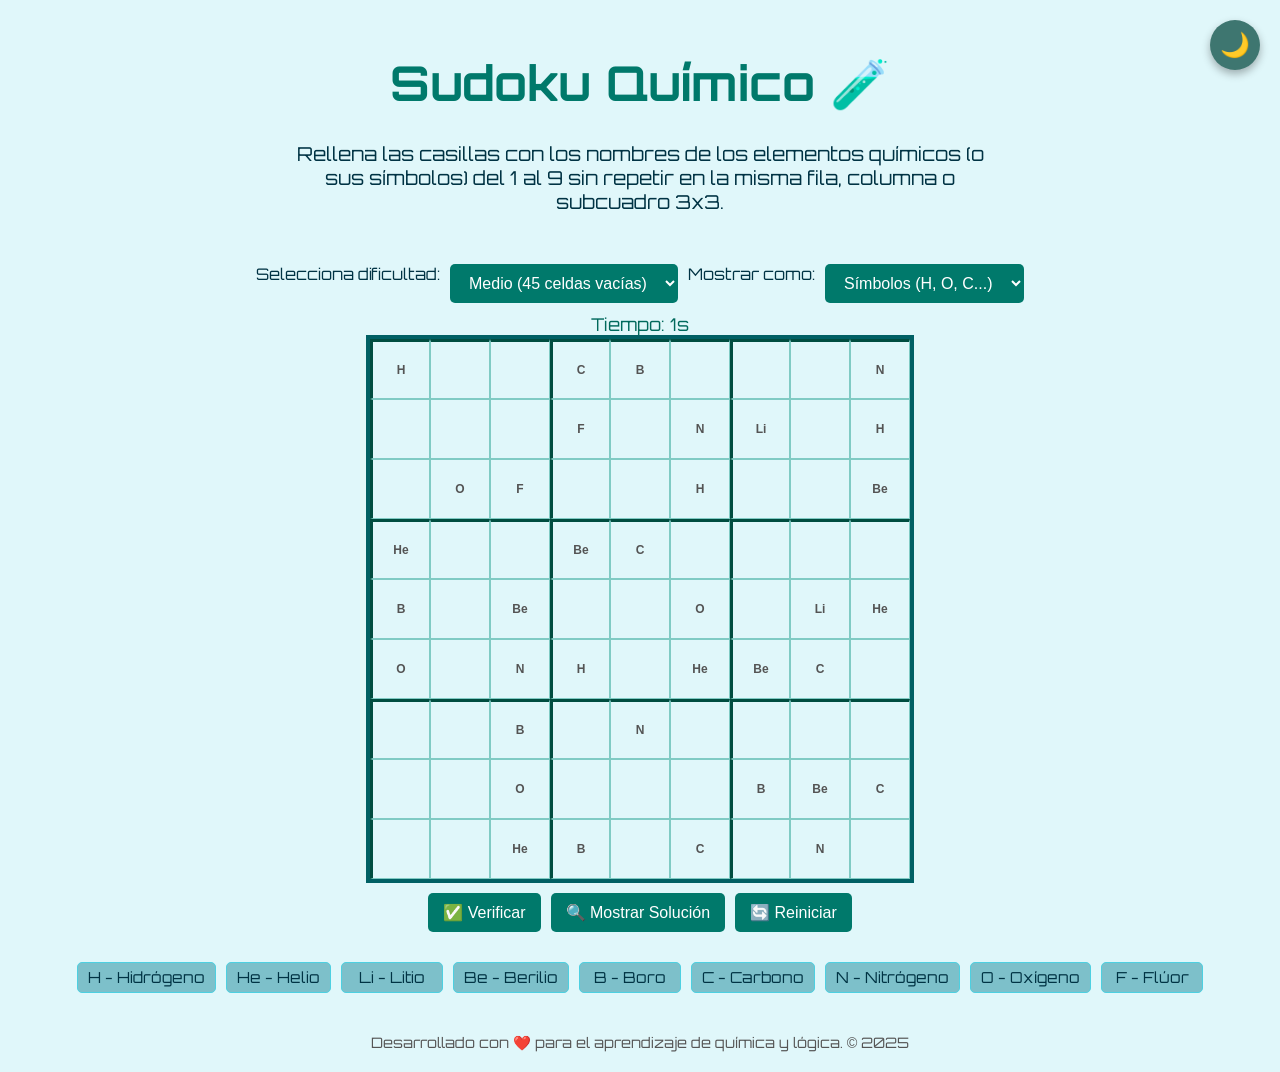
<file: SudokuXD.html>
<!DOCTYPE html>
<html lang="es">
<head>
  <meta charset="UTF-8" />
  <meta name="viewport" content="width=device-width, initial-scale=1.0" />
  <title>🧪 Sudoku Químico</title>
  <link href="https://fonts.googleapis.com/css2?family=Orbitron:wght@400;700&display=swap" rel="stylesheet" />
  <style>
    body {
      font-family: 'Orbitron', sans-serif;
      background: #e0f7fa;
      margin: 0;
      padding: 20px;
      display: flex;
      flex-direction: column;
      align-items: center;
      color: #003344;
      position: relative;
      min-height: 100vh;
    }

    h1 {
      font-size: 3em;
      margin-bottom: 10px;
      color: #00796b;
    }

    .description {
      max-width: 700px;
      text-align: center;
      font-size: 1.2em;
      margin-bottom: 30px;
    }

    .sudoku {
      display: grid;
      grid-template-columns: repeat(9, 60px);
      grid-template-rows: repeat(9, 60px);
      border: 4px solid #006064;
    }

    .cell {
      box-sizing: border-box;
      border: 1px solid #80cbc4;
      display: flex;
      align-items: center;
      justify-content: center;
      padding: 0;
      overflow: hidden;
    }

    .cell input {
      width: 100%;
      height: 100%;
      font-size: 12px;
      text-align: center;
      font-weight: bold;
      text-transform: capitalize;
      border: none;
      background: transparent;
      margin: 0;
      padding: 0;
      box-sizing: border-box;
    }

    .cell input.correct {
      background-color: #c8e6c9;
      box-sizing: border-box;
    }

    .cell input.incorrect {
      background-color: #ffcdd2;
      box-sizing: border-box;
    }

    .top-border { border-top: 3px solid #004d40; }
    .left-border { border-left: 3px solid #004d40; }

    .legend {
      display: flex;
      flex-wrap: wrap;
      justify-content: center;
      margin-top: 30px;
      gap: 10px;
    }

    .legend-item {
      background: #7dc0ca;
      padding: 5px 10px;
      border: 1px solid #4dd0e1;
      border-radius: 5px;
      font-size: 0.95em;
      text-align: center;
      min-width: 80px;
    }

    .controls {
      margin-top: 20px;
      display: flex;
      gap: 10px;
      flex-wrap: wrap;
      justify-content: center;
    }

    .controls button, .controls select {
      padding: 10px 15px;
      font-size: 1em;
      border: none;
      border-radius: 5px;
      background-color: #00796b;
      color: white;
      cursor: pointer;
      transition: background-color 0.3s ease;
    }

    .controls button:hover, .controls select:hover {
      background-color: #004d40;
    }

    #timer {
      margin-top: 10px;
      font-size: 1.1em;
      color: #00695c;
    }

    footer {
      margin-top: 40px;
      font-size: 0.9em;
      color: #555;
    }

    /* Mensaje grande centrado con animación */
    #message-overlay {
      position: fixed;
      top: 50%;
      left: 50%;
      transform: translate(-50%, -50%) scale(0.7);
      background: rgba(0, 150, 136, 0.9);
      color: white;
      font-size: 3em;
      font-weight: 700;
      padding: 30px 50px;
      border-radius: 15px;
      box-shadow: 0 0 20px rgba(0, 150, 136, 0.8);
      opacity: 0;
      pointer-events: none;
      z-index: 9999;
      text-align: center;
      user-select: none;
      transition: opacity 0.5s ease, transform 0.5s ease;
    }

    #message-overlay.show {
      opacity: 1;
      transform: translate(-50%, -50%) scale(1);
      pointer-events: auto;
    }

    #message-overlay.error {
      background: rgba(211, 47, 47, 0.9);
      box-shadow: 0 0 20px rgba(211, 47, 47, 0.8);
    }

    /* Pantalla WASTED estilo GTA */
    #wasted-screen {
      position: fixed;
      top: 0;
      left: 0;
      width: 100vw;
      height: 100vh;
      background: rgba(0, 0, 0, 0.511) center center no-repeat;
      background-size: contain;
      opacity: 0;
      pointer-events: none;
      z-index: 10000;
      transition: opacity 1s ease;
      display: flex;
      justify-content: center;
      align-items: center;
      font-family: 'Orbitron', sans-serif;
      color: white;
      font-size: 10vw;
      font-weight: 900;
      text-shadow:
        -2px -2px 0 #ff0000,
        2px -2px 0 #ff0000,
        -2px 2px 0 #ff0000,
        2px 2px 0 #ff0000;
      user-select: none;
    }

    #wasted-screen.show {
      opacity: 1;
      pointer-events: auto;
    }

    #modoNocheBtn {
  position: fixed;
  top: 20px;
  right: 20px;
  background-color: #3e7670;
  color: white;
  border: none;
  border-radius: 50%;
  width: 50px;
  height: 50px;
  font-size: 1.5em;
  cursor: pointer;
  box-shadow: 0 4px 8px rgba(0,0,0,0.3);
  transition: background-color 0.3s ease, transform 0.3s ease;
  z-index: 10001;
}

#modoNocheBtn:hover {
  background-color: #004d40;
  transform: scale(1.1);
}

/* Modo oscuro para toda la página */
body.modo-oscuro {
  background-color: #121212;
  color: #eee;
}

/* Modo oscuro adaptado a otros elementos */
body.modo-oscuro .controls button,
body.modo-oscuro .controls select,
body.modo-oscuro #modoNocheBtn {
  background-color: #333;
  color: #eee;
}

body.modo-oscuro .controls button:hover,
body.modo-oscuro .controls select:hover,
body.modo-oscuro #modoNocheBtn:hover {
  background-color: #555;
}

  </style>
</head>
<body>
  <button id="modoNocheBtn" onclick="alternarModo()">🌙</button>

  <h1>Sudoku Químico 🧪</h1>
  <p class="description">Rellena las casillas con los nombres de los elementos químicos (o sus símbolos) del 1 al 9 sin repetir en la misma fila, columna o subcuadro 3x3.</p>

  <div class="controls">
    <label for="difficulty">Selecciona dificultad: </label>
    <select id="difficulty" onchange="reiniciarJuego()">
      <option value="35">Fácil (35 celdas vacías)</option>
      <option value="45" selected>Medio (45 celdas vacías)</option>
      <option value="55">Difícil (55 celdas vacías)</option>
    </select>

    <label for="displayMode">Mostrar como: </label>
    <select id="displayMode" onchange="reiniciarJuego()">
      <option value="simbolo" selected>Símbolos (H, O, C...)</option>
      <option value="nombre">Nombres completos</option>
    </select>
  </div>

  <div id="timer">Tiempo: 0s</div>

  <div class="sudoku" id="sudoku-board"></div>

  <div class="controls" style="margin-top:10px;">
    <button onclick="verificarSudoku()">✅ Verificar</button>
    <button onclick="mostrarSolucion()">🔍 Mostrar Solución</button>
    <button onclick="reiniciarJuego()">🔄 Reiniciar</button>
  </div>

  <div class="legend" id="legend">
    <!-- Se llenará dinámicamente -->
  </div>

  <footer>
    Desarrollado con ❤️ para el aprendizaje de química y lógica. © 2025
  </footer>

  <div id="message-overlay"></div>
  <div id="wasted-screen">WASTED</div>

  <audio id="sound-correct" src="https://actions.google.com/sounds/v1/cartoon/clang_and_wobble.ogg" preload="auto"></audio>
  <audio id="sound-wrong" src="https://actions.google.com/sounds/v1/cartoon/boing.ogg" preload="auto"></audio>

  <script>
    const elementos = [
      { nombre: "Hidrógeno", simbolo: "H", descripcion: "Hidrógeno: el elemento más ligero" },
      { nombre: "Helio", simbolo: "He", descripcion: "Helio: gas noble y muy ligero" },
      { nombre: "Litio", simbolo: "Li", descripcion: "Litio: usado en baterías" },
      { nombre: "Berilio", simbolo: "Be", descripcion: "Berilio: metal alcalinotérreo" },
      { nombre: "Boro", simbolo: "B", descripcion: "Boro: metaloide con usos industriales" },
      { nombre: "Carbono", simbolo: "C", descripcion: "Carbono: base de la vida" },
      { nombre: "Nitrógeno", simbolo: "N", descripcion: "Nitrógeno: mayor componente del aire" },
      { nombre: "Oxígeno", simbolo: "O", descripcion: "Oxígeno: esencial para la respiración" },
      { nombre: "Flúor", simbolo: "F", descripcion: "Flúor: muy reactivo, usado en pastas dentales" }
    ];


    let board = document.getElementById("sudoku-board");
    let solucion = [];
    let timerInterval;
    let tiempo = 0;

    // Para manejar modo (símbolo o nombre)
    function obtenerTextoElemento(index) {
      const modo = document.getElementById("displayMode").value;
      if (modo === "nombre") return elementos[index].nombre;
      return elementos[index].simbolo;
    }

    // Tablero base solución (matriz 9x9 de índices 0-8 que corresponden a los elementos)
    const baseSolucion = [
      [0,1,2, 3,4,5, 6,7,8],
      [3,4,5, 6,7,8, 0,1,2],
      [6,7,8, 0,1,2, 3,4,5],

      [1,2,0, 4,5,3, 7,8,6],
      [4,5,3, 7,8,6, 1,2,0],
      [7,8,6, 1,2,0, 4,5,3],

      [2,0,1, 5,3,4, 8,6,7],
      [5,3,4, 8,6,7, 2,0,1],
      [8,6,7, 2,0,1, 5,3,4]
    ];

    // Copia profunda de matriz
    function copiarMatriz(m) {
      return m.map(fila => fila.slice());
    }

    // Mezcla la solución base para obtener diferentes tableros
    function mezclarSolucion(sol) {
      let mezcla = copiarMatriz(sol);

      // Intercambiar filas dentro de subcuadros 3x3 (permuta filas dentro de cada bloque)
      function permutarFilaBloque(bloque) {
        const base = bloque * 3;
        const filas = [0,1,2].sort(() => Math.random() - 0.5);
        let temp = [];
        for(let i=0;i<3;i++) temp[i] = mezcla[base+filas[i]];
        for(let i=0;i<3;i++) mezcla[base+i] = temp[i];
      }

      // Intercambiar columnas dentro de subcuadros 3x3
      function permutarColumnaBloque(bloque) {
        const base = bloque * 3;
        const cols = [0,1,2].sort(() => Math.random() - 0.5);
        for(let fila=0; fila<9; fila++) {
          let temp = [];
          for(let i=0;i<3;i++) temp[i] = mezcla[fila][base+cols[i]];
          for(let i=0;i<3;i++) mezcla[fila][base+i] = temp[i];
        }
      }

      // Aplicar permutaciones aleatorias
      for(let i=0;i<3;i++) {
        permutarFilaBloque(i);
        permutarColumnaBloque(i);
      }

      return mezcla;
    }

    // Quitar celdas para formar el puzzle
    function crearPuzzle(sol, vacias) {
      let puzzle = copiarMatriz(sol);
      let celdasVacias = 0;
      while (celdasVacias < vacias) {
        let f = Math.floor(Math.random() * 9);
        let c = Math.floor(Math.random() * 9);
        if (puzzle[f][c] !== null) {
          puzzle[f][c] = null;
          celdasVacias++;
        }
      }
      return puzzle;
    }

    function crearTablero(vacias) {
      board.innerHTML = "";
      tiempo = 0;
      clearInterval(timerInterval);
      document.getElementById("timer").textContent = "Tiempo: 0s";

      solucion = mezclarSolucion(baseSolucion);
      const puzzle = crearPuzzle(solucion, vacias);

      for(let fila=0; fila<9; fila++) {
        for(let col=0; col<9; col++) {
          const celda = document.createElement("div");
          celda.classList.add("cell");
          if (fila % 3 === 0) celda.classList.add("top-border");
          if (col % 3 === 0) celda.classList.add("left-border");

          if (puzzle[fila][col] !== null) {
            // Celda con valor fijo
            const span = document.createElement("input");
            span.type = "text";
            span.disabled = true;
            span.value = obtenerTextoElemento(puzzle[fila][col]);
            celda.appendChild(span);
          } else {
            // Celda para que usuario escriba
            const input = document.createElement("input");
            input.type = "text";
            input.maxLength = 10;
            input.autocomplete = "off";
            input.spellcheck = false;
            input.addEventListener("input", () => {
              input.value = input.value.trim();
              // Convertir a mayúscula inicial para nombres, o mayúscula para símbolos
              if(document.getElementById("displayMode").value === "nombre"){
                input.value = input.value.charAt(0).toUpperCase() + input.value.slice(1).toLowerCase();
              } else {
                input.value = input.value.toUpperCase();
              }
            });
            celda.appendChild(input);
          }
          board.appendChild(celda);
        }
      }
      mostrarLeyenda();
      iniciarTemporizador();
    }

    // Mostrar leyenda con elementos y sus símbolos
    function mostrarLeyenda() {
      const legend = document.getElementById("legend");
      legend.innerHTML = "";
      const modo = document.getElementById("displayMode").value;
      for(let i=0; i<elementos.length; i++) {
        const div = document.createElement("div");
        div.classList.add("legend-item");
        if(modo === "nombre") {
          div.textContent = `${elementos[i].nombre} (${elementos[i].simbolo})`;
        } else {
          div.textContent = `${elementos[i].simbolo} - ${elementos[i].nombre}`;
        }
        legend.appendChild(div);
      }
    }

    // Obtener el valor del input en índice, retornando índice de elemento o null
    function valorInputAIndice(valor) {
      const modo = document.getElementById("displayMode").value;
      valor = valor.trim();
      if (modo === "nombre") {
        for(let i=0; i<elementos.length; i++) {
          if (elementos[i].nombre.toLowerCase() === valor.toLowerCase()) return i;
        }
      } else {
        for(let i=0; i<elementos.length; i++) {
          if (elementos[i].simbolo.toLowerCase() === valor.toLowerCase()) return i;
        }
      }
      return null;
    }

    // Validar Sudoku
    function verificarSudoku() {
      const inputs = board.querySelectorAll("input:not(:disabled)");
      let correcto = true;

      // Recorremos cada celda vacía
      inputs.forEach(input => {
        input.classList.remove("correct");
        input.classList.remove("incorrect");
        const valor = input.value;
        if (!valor) {
          correcto = false;
          input.classList.add("incorrect");
          return;
        }
        const idx = valorInputAIndice(valor);
        if (idx === null) {
          correcto = false;
          input.classList.add("incorrect");
          return;
        }

        // Identificar posición fila y columna
        const celdaDiv = input.parentElement;
        const pos = Array.from(board.children).indexOf(celdaDiv);
        const fila = Math.floor(pos / 9);
        const col = pos % 9;

        if (idx === solucion[fila][col]) {
          input.classList.add("correct");
        } else {
          input.classList.add("incorrect");
          correcto = false;
        }
      });

      if (correcto) {
        mostrarMensaje("¡Felicidades! Sudoku completado correctamente 🎉", false);
        reproducirSonido(true);
      } else {
        mostrarMensaje("Algunos valores son incorrectos o están vacíos.", true);
        reproducirSonido(false);
      }
    }

    // Mostrar mensaje superpuesto
    function mostrarMensaje(texto, esError) {
      const overlay = document.getElementById("message-overlay");
      overlay.textContent = texto;
      overlay.className = "show";
      if (esError) overlay.classList.add("error");
      setTimeout(() => {
        overlay.className = "";
      }, 3000);
    }

    // Mostrar solución
    function mostrarSolucion() {
      const inputs = board.querySelectorAll("input:not(:disabled)");
      inputs.forEach(input => {
        const celdaDiv = input.parentElement;
        const pos = Array.from(board.children).indexOf(celdaDiv);
        const fila = Math.floor(pos / 9);
        const col = pos % 9;
        input.value = obtenerTextoElemento(solucion[fila][col]);
        input.classList.remove("incorrect");
        input.classList.add("correct");
      });
      mostrarMensaje("Solución mostrada", false);
    }

    // Reiniciar juego (regenera el tablero según dificultad y modo)
    function reiniciarJuego() {
      clearInterval(timerInterval);
      tiempo = 0;
      const vacias = parseInt(document.getElementById("difficulty").value);
      crearTablero(vacias);
    }

    // Temporizador simple
    function iniciarTemporizador() {
      clearInterval(timerInterval);
      tiempo = 0;
      const timerDisplay = document.getElementById("timer");
      timerInterval = setInterval(() => {
        tiempo++;
        timerDisplay.textContent = `Tiempo: ${tiempo}s`;
      }, 1000);
    }

    // Reproducir sonido
    function reproducirSonido(esCorrecto) {
      const audio = esCorrecto ? document.getElementById("sound-correct") : document.getElementById("sound-wrong");
      audio.currentTime = 0;
      audio.play();
    }

    // Inicializamos el juego con dificultad media y símbolos
    reiniciarJuego();


  function alternarModo() {
    document.body.classList.toggle('modo-oscuro');
    const boton = document.getElementById('modoNocheBtn');
    boton.textContent = document.body.classList.contains('modo-oscuro') ? '☀️' : '🌙';
  }
  </script>
</body>
</html>
</file>
